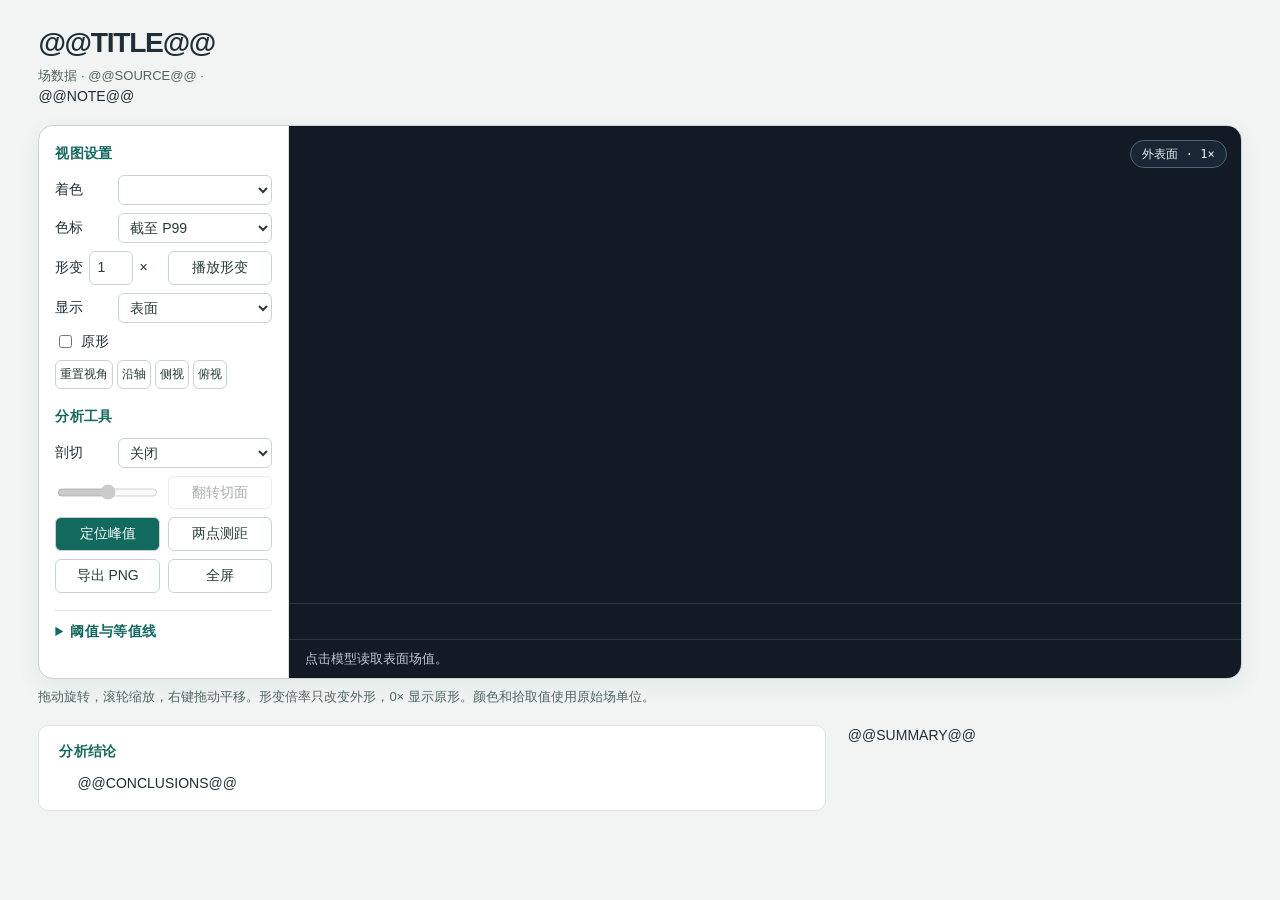
<file: .agents/skills/structural-solver/scripts/postprocess_report.html>
<!doctype html>
<html lang="zh-CN">
<head>
<meta charset="utf-8">
<meta name="viewport" content="width=device-width, initial-scale=1">
<title>@@TITLE@@</title>
<style>

:root{font:14px/1.55 -apple-system,BlinkMacSystemFont,"PingFang SC","Segoe UI",sans-serif;color:#202e35;background:#f1f4f3;--line:#dce3e1;--accent:#12695d}
*{box-sizing:border-box}body{margin:0}.report{max-width:1600px;margin:auto;padding:26px clamp(14px,3vw,50px) 40px}
h1{font-size:clamp(22px,2.2vw,37px);letter-spacing:-.045em;line-height:1.22;margin:0 0 6px}
.meta,.help,.note{color:#516562;font-size:13px;overflow-wrap:anywhere}.meta{margin:0}.note{margin:5px 0 0}.help{margin:8px 0 18px}
.panel{display:grid;grid-template-columns:250px minmax(0,1fr);background:white;border:1px solid #c9d4d0;border-radius:15px;overflow:hidden;margin-top:17px;box-shadow:0 8px 25px #233c3310}
.rail{padding:17px 16px;border-right:1px solid var(--line)}.rail h2,.filters summary,.conclusions h2{font-size:14px;letter-spacing:.025em;color:var(--accent);font-weight:700;margin:0 0 10px}
.controls{display:grid;grid-template-columns:repeat(2,minmax(0,1fr));gap:8px;margin-bottom:17px}
.controls>label:has(select),.views,#range-custom,.filters label,#filter-note{grid-column:1/-1}
label{display:flex;align-items:center;gap:6px;min-width:0}label:has(select){justify-content:space-between}
select,input,button{font:inherit;max-width:100%;min-width:0}select,button,input[type=number]{border:1px solid #c7d4cf;background:white;color:#263c36;border-radius:6px;padding:5px 7px}
select{width:71%}button{cursor:pointer}button:hover{background:#e9f3ee}button:focus-visible,select:focus-visible,input:focus-visible{outline:2px solid #079280;outline-offset:2px}
button[aria-pressed=true],#peak{background:var(--accent);color:white}.views{display:flex;flex-wrap:wrap;gap:4px}.views button{padding:4px;font-size:12px}
label:has(#scale){white-space:nowrap}#scale{width:44px}input[type=number]{width:65px}input{accent-color:var(--accent)}[hidden]{display:none!important}button:disabled{opacity:.4;cursor:default}
.filters{border-top:1px solid var(--line);padding-top:10px}.filters summary{cursor:pointer}.filters input[type=number]{margin-left:auto}
.viewport{min-width:0;background:#111a25;color:#e9f1f4;display:flex;flex-direction:column}
.stage{height:clamp(360px,53vh,720px);min-height:360px;flex:1 0 auto;position:relative;touch-action:none}.stage canvas{display:block}
.view-label{position:absolute;z-index:1;top:14px;right:14px;background:#1a2938d9;border:1px solid #516475;border-radius:20px;padding:4px 11px;font:12px/1.5 ui-monospace,monospace;pointer-events:none}
.legend,.status{padding:9px 16px;border-top:1px solid #293846}.legend-head,.ticks{display:flex;justify-content:space-between;gap:8px;flex-wrap:wrap}.ticks,#range-note{font:12px/1.5 ui-monospace,monospace;color:#b3c2ce}
.ramp{height:7px;border-radius:4px;margin:5px 0}.status{margin:0;color:#bbcad6;font-size:13px}.failure{color:#ffa8a8}
.findings{display:grid;grid-template-columns:2fr minmax(220px,1fr);gap:22px;align-items:start}
.conclusions,.summary{background:white;border:1px solid var(--line);border-radius:10px}.conclusions{padding:15px 20px}.conclusions ul{margin:0;padding-left:18px}.conclusions li+li{margin-top:5px}.conclusions li::marker{color:var(--accent)}
.summary{width:100%;border-spacing:0;padding:6px 12px;font-size:13px}.summary th,.summary td{padding:5px 2px;border-bottom:1px solid var(--line)}.summary th{text-align:left;font-weight:500}.summary td{text-align:right;font-variant-numeric:tabular-nums}.summary tr:last-child>*{border:0}
.panel:fullscreen{border:0;border-radius:0;margin:0}.panel:fullscreen .stage{min-height:0}.rail{overflow:auto}
@media(max-width:760px){.report{padding:14px 10px}.panel{display:flex;flex-direction:column}.viewport{order:-1}.stage{height:43vh;min-height:280px}.rail{border:0;border-top:1px solid var(--line);display:grid;grid-template-columns:1fr 1fr;align-content:start;gap:4px 18px}.rail h2:first-child{grid-area:1/1}.rail>.controls:first-of-type{grid-area:2/1}.rail h2:nth-of-type(2){grid-area:1/2}.rail>.tools{grid-area:2/2}.filters{grid-column:1/-1}.controls{margin-bottom:6px}.findings{grid-template-columns:1fr}.panel:fullscreen{overflow:auto}.panel:fullscreen .viewport{flex:1}.views button{font-size:11px}}
</style>
</head>
<body>
<main class="report">
<h1>@@TITLE@@</h1>
<p class="meta">场数据 · @@SOURCE@@ · <span id="mesh-info"></span></p>
@@NOTE@@
<section class="panel" aria-label="交互三维受力结果">
<aside class="rail"><h2>视图设置</h2><div class="controls">
<label>着色 <select id="field"></select></label>
<label>色标 <select id="range"><option value="p99">截至 P99</option><option value="full">全范围</option><option value="custom">自定义</option></select></label>
<span id="range-custom" hidden>
<label>下限 <input id="range-min" type="number" step="any"></label>
<label>上限 <input id="range-max" type="number" step="any"></label>
</span>
<label>形变 <input id="scale" type="number" value="1" min="0" max="10000" step="any" aria-describedby="instructions"> ×</label>
<button id="animate" type="button" aria-pressed="false">播放形变</button>
<label>显示 <select id="representation"><option value="surface">表面</option><option value="edges">表面 + 网格</option><option value="wire">线框</option><option value="points">点</option></select></label>
<label><input id="overlay" type="checkbox"> 原形</label>
<div class="views" aria-label="视角"><button id="iso" type="button">重置视角</button><button id="end" type="button">沿轴</button><button id="side" type="button">侧视</button><button id="top" type="button">俯视</button></div>
</div>
<h2>分析工具</h2><div class="controls tools">
<label>剖切 <select id="clip"><option value="">关闭</option><option value="0">X</option><option value="1">Y</option><option value="2">Z</option></select></label>
<input id="clip-position" aria-label="剖切位置" type="range" min="0" max="100" value="50" disabled>
<button id="flip" type="button" disabled>翻转切面</button>
<label id="sections-control" hidden>内部截面 <select id="sections"></select></label>
<button id="peak" type="button">定位峰值</button>
<button id="measure" type="button" aria-pressed="false">两点测距</button>
<button id="snapshot" type="button">导出 PNG</button>
<button id="fullscreen" type="button">全屏</button>
</div>
<details class="filters">
<summary>阈值与等值线</summary>
<div class="controls">
<label><input type="checkbox" id="threshold"> 保留 ≥ <input id="threshold-value" type="number" step="any" aria-label="阈值"></label>
<label><input type="checkbox" id="contour"> 等值线 <input id="contour-value" type="number" step="any" aria-label="等值线值"></label>
<span id="filter-note" class="meta" aria-live="polite"></span>
</div>
</details></aside>
<div class="viewport"><div id="stage" class="stage" aria-label="3D 模型">
<div class="view-label" id="view-label">外表面 · 1×</div>
</div>
<div class="legend">
<div class="legend-head"><strong id="legend-title"></strong><span id="range-note"></span></div>
<div class="ramp" id="ramp"></div><div class="ticks" id="ticks"></div>
</div>
<p class="status" id="probe" aria-live="polite">点击模型读取表面场值。</p></div>
</section>
<p class="help" id="instructions">拖动旋转，滚轮缩放，右键拖动平移。形变倍率只改变外形，0× 显示原形。颜色和拾取值使用原始场单位。</p>
<div class="findings"><section class="conclusions" aria-labelledby="conclusion-title">
<h2 id="conclusion-title">分析结论</h2>
<ul>@@CONCLUSIONS@@</ul>
</section>
@@SUMMARY@@</div>
</main>
<script type="application/json" id="result-data">@@DATA@@</script>
<script>@@VTK@@</script>
<script>@@VIEWER@@</script>
<!-- Bundled vtk.js third-party notices
@@LICENSE@@
-->
</body>
</html>
</file>
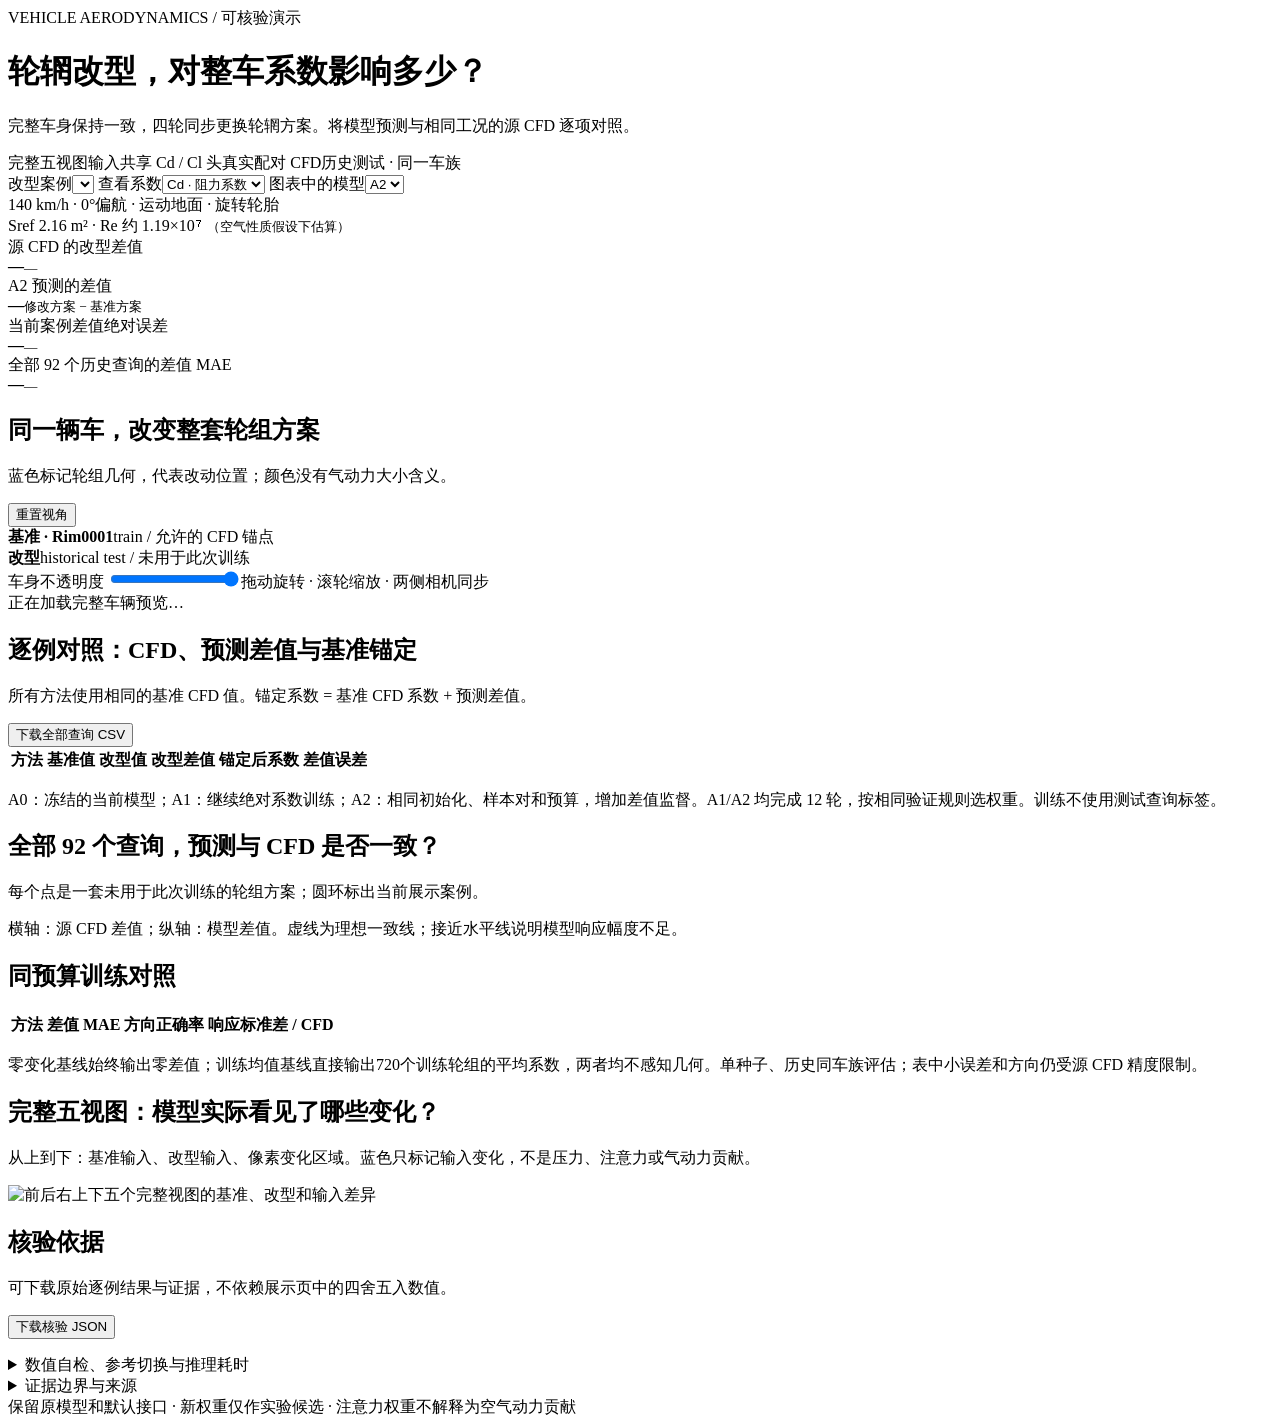
<file: .agents/skills/predict-vehicle-cd/assets/detail-demo/report.html>
<!doctype html>
<html lang="zh-CN">
<head>
  <meta charset="utf-8">
  <meta name="viewport" content="width=device-width,initial-scale=1">
  <link rel="icon" href="data:,">
  <title>轮辋改型 · 细节影响核验</title>
  <style>__CSS__</style>
</head>
<body>
  <main>
    <header>
      <div class="eyebrow">VEHICLE AERODYNAMICS / 可核验演示</div>
      <h1>轮辋改型，对整车系数影响多少？</h1>
      <p class="lead">完整车身保持一致，四轮同步更换轮辋方案。将模型预测与相同工况的源 CFD 逐项对照。</p>
      <div class="tags"><span>完整五视图输入</span><span>共享 Cd / Cl 头</span><span>真实配对 CFD</span><span>历史测试 · 同一车族</span></div>
    </header>
    <section class="controls panel" aria-label="案例和系数选择">
      <label>改型案例<select id="query"></select></label>
      <label>查看系数<select id="target"><option value="0">Cd · 阻力系数</option><option value="1">Cl · 升力系数</option></select></label>
      <label>图表中的模型<select id="model"><option>A0</option><option>A1</option><option selected>A2</option></select></label>
      <div class="conditions">140 km/h · 0°偏航 · 运动地面 · 旋转轮胎<br>Sref 2.16 m² · Re 约 1.19×10⁷ <small>（空气性质假设下估算）</small></div>
    </section>
    <section class="metrics" aria-label="当前案例的系数变化">
      <article><div>源 CFD 的改型差值</div><strong id="true-delta">—</strong><small id="true-relative">—</small></article>
      <article><div id="pred-title">A2 预测的差值</div><strong id="pred-delta">—</strong><small>修改方案 − 基准方案</small></article>
      <article><div>当前案例差值绝对误差</div><strong id="error">—</strong><small id="direction">—</small></article>
      <article><div>全部 92 个历史查询的差值 MAE</div><strong id="mae">—</strong><small id="direction-overall">—</small></article>
    </section>
    <section class="panel geometry">
      <div class="section-title"><div><h2>同一辆车，改变整套轮组方案</h2><p>蓝色标记轮组几何，代表改动位置；颜色没有气动力大小含义。</p></div><button id="reset">重置视角</button></div>
      <div class="viewer-grid">
        <article><div class="viewer-heading"><strong id="base-title">基准 · Rim0001</strong><span>train / 允许的 CFD 锚点</span></div><div class="viewer" id="base-view"></div></article>
        <article><div class="viewer-heading"><strong id="query-title">改型</strong><span>historical test / 未用于此次训练</span></div><div class="viewer" id="query-view"></div></article>
      </div>
      <div class="viewer-tools"><label>车身不透明度 <input id="opacity" type="range" min="0.05" max="1" value="1" step="0.05"></label><span>拖动旋转 · 滚轮缩放 · 两侧相机同步</span><span id="mesh-count"></span></div>
      <div id="viewer-status" role="status">正在加载完整车辆预览…</div>
    </section>
    <section class="panel">
      <div class="section-title"><div><h2>逐例对照：CFD、预测差值与基准锚定</h2><p>所有方法使用相同的基准 CFD 值。锚定系数 = 基准 CFD 系数 + 预测差值。</p></div><button id="download-csv">下载全部查询 CSV</button></div>
      <div class="table-scroll"><table id="case-table"><thead><tr><th>方法</th><th>基准值</th><th>改型值</th><th>改型差值</th><th>锚定后系数</th><th>差值误差</th></tr></thead><tbody></tbody></table></div>
      <p class="note">A0：冻结的当前模型；A1：继续绝对系数训练；A2：相同初始化、样本对和预算，增加差值监督。A1/A2 均完成 12 轮，按相同验证规则选权重。训练不使用测试查询标签。</p>
    </section>
    <section class="analysis-grid">
      <article class="panel"><div class="section-title"><div><h2>全部 92 个查询，预测与 CFD 是否一致？</h2><p>每个点是一套未用于此次训练的轮组方案；圆环标出当前展示案例。</p></div></div><div id="scatter"></div><p class="note">横轴：源 CFD 差值；纵轴：模型差值。虚线为理想一致线；接近水平线说明模型响应幅度不足。</p></article>
      <article class="panel"><h2>同预算训练对照</h2><div class="table-scroll"><table id="summary-table"><thead><tr><th>方法</th><th>差值 MAE</th><th>方向正确率</th><th>响应标准差 / CFD</th></tr></thead><tbody></tbody></table></div><div id="finding" class="finding"></div><p class="note">零变化基线始终输出零差值；训练均值基线直接输出720个训练轮组的平均系数，两者均不感知几何。单种子、历史同车族评估；表中小误差和方向仍受源 CFD 精度限制。</p></article>
    </section>
    <section class="panel">
      <div class="section-title"><div><h2>完整五视图：模型实际看见了哪些变化？</h2><p>从上到下：基准输入、改型输入、像素变化区域。蓝色只标记输入变化，不是压力、注意力或气动力贡献。</p></div><span id="pixel-count" class="pill"></span></div>
      <img id="input-image" alt="前后右上下五个完整视图的基准、改型和输入差异" width="1280" height="868">
    </section>
    <section class="panel evidence">
      <div class="section-title"><div><h2>核验依据</h2><p>可下载原始逐例结果与证据，不依赖展示页中的四舍五入数值。</p></div><button id="download-json">下载核验 JSON</button></div>
      <ul id="checks"></ul>
      <details><summary>数值自检、参考切换与推理耗时</summary><div id="controls-proof"></div></details>
      <details><summary>证据边界与来源</summary><p>这里的“细节影响”指固定条件下，整套轮组方案改型引起的整车系数变化。没有将四轮变化拆成单个轮辐或单个车轮的物理贡献，也没有输出未经场数据支持的压力积分。</p><p>CFD 系数来自公开 DrivAerRim 固定版本，保留源四位小数精度。没有源 CFD 网格/迭代噪声区间，也没有改型风洞结果。Re 使用明确空气性质假设计算，未核实为源 CFD 的实际 Re。3D 预览经过简化，神经网络输入和源文件保持完整。</p><p><a href="https://huggingface.co/datasets/BeyondXia1212/DrivAerRim" target="_blank" rel="noopener">公开数据来源 · CC BY-NC 4.0</a></p><p id="radiant-status"></p></details>
    </section>
    <footer>保留原模型和默认接口 · 新权重仅作实验候选 · 注意力权重不解释为空气动力贡献</footer>
  </main>
  <script type="application/json" id="demo-data">__DATA__</script>
  <script type="application/json" id="demo-geometry">__GEOMETRY__</script>
  <script>__VTK__</script>
  <script>__JS__</script>
</body>
</html>
</file>
